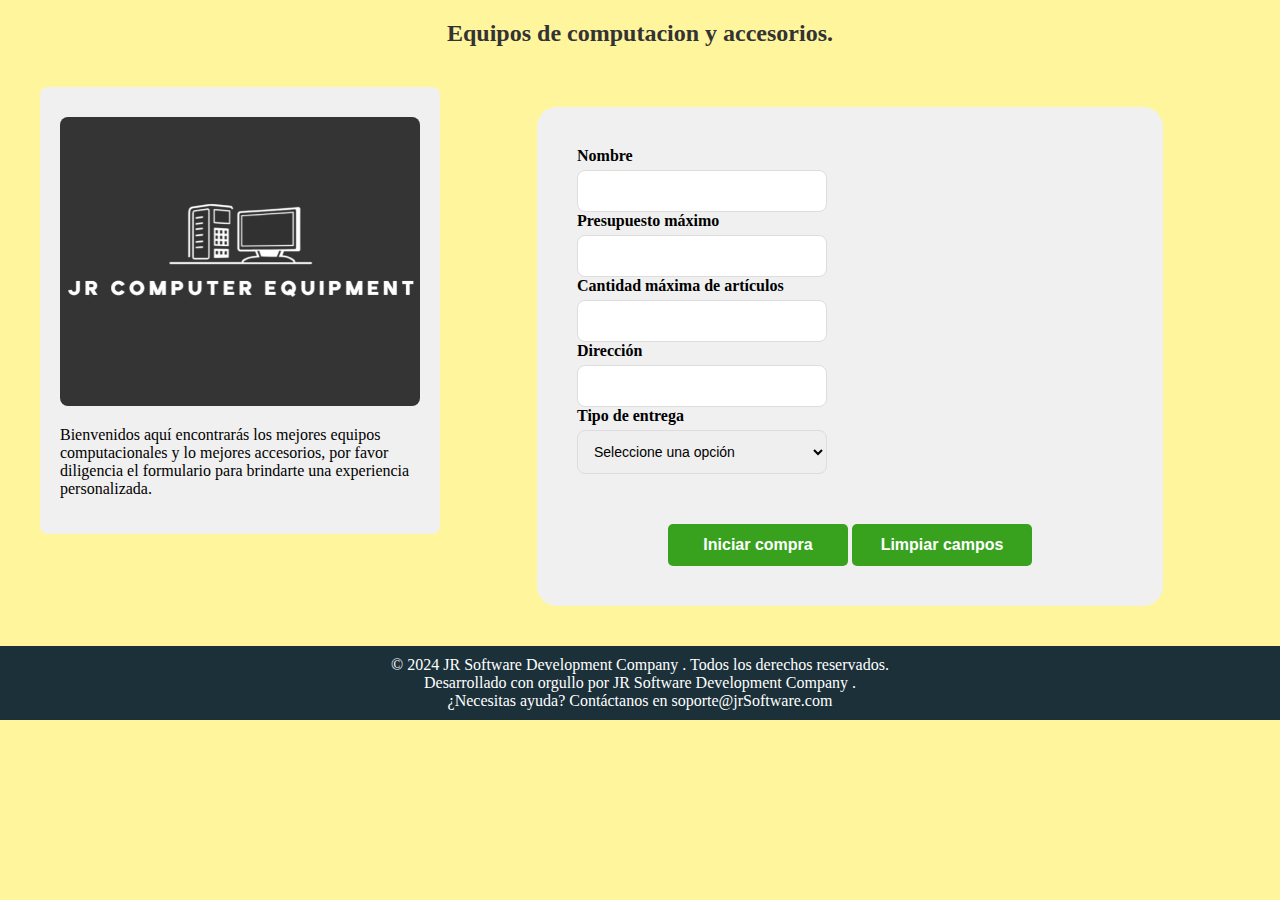
<file: proyecto_final/index.html>
<!DOCTYPE html>
<html lang="en">
<head>
    <meta charset="UTF-8">
    <meta name="viewport" content="width=device-width, initial-scale=1.0">
    <title>Requerimientos de compra</title>
    <link rel="stylesheet" href="/proyecto_final/css/styles.css">
</head>
<body>
    <header>
        <h1> Equipos de computacion y accesorios. </h1>
    </header>
    <div class="container">
    <aside>
        <img src="/imagenes/logo.png" alt="logo">
        <p>Bienvenidos aquí encontrarás los mejores equipos computacionales y lo mejores 
        accesorios, por favor diligencia el formulario para brindarte una experiencia 
        personalizada.</p>
    </aside>
    <main>
        <form id="formulario">
            <section class="inputs"> 
                <label>Nombre</label>
                <input type="text" name="nombre" id="nombre" required >
                <label>Presupuesto máximo</label>
                <input type="number" name="presupuestoMaximo"id="presupuestoMaximo"  required>
                <label>Cantidad máxima de artículos</label>
                <input type="number" name="cantidadMaxima" id="cantidadMaxima" required>
                <label>Dirección</label>
                <input type="text" name="direccion" id="direccion" required>
                <label>Tipo de entrega</label>
                <select name="selector" id="selector" required>
                    <option value="" selected disabled>Seleccione una opción</option>
                    <option>En tienda</option>
                    <option>Domicilio</option>
                </select>
            </section>
            <section class="styles_buttons">
                <nav>
                    <button>Iniciar compra</button>
                    <button id="limpiar">Limpiar campos</button>
                </nav>
            </section>
        </form>
    </main>
    </div>
    <footer>
        © 2024 JR Software Development Company . Todos los derechos reservados.
        <br>
        Desarrollado con orgullo por JR Software Development Company .
        <br>
        ¿Necesitas ayuda? Contáctanos en soporte@jrSoftware.com
    </footer>
    <script src="/proyecto_final/js/main.js"></script>
</body>
</html>
</file>
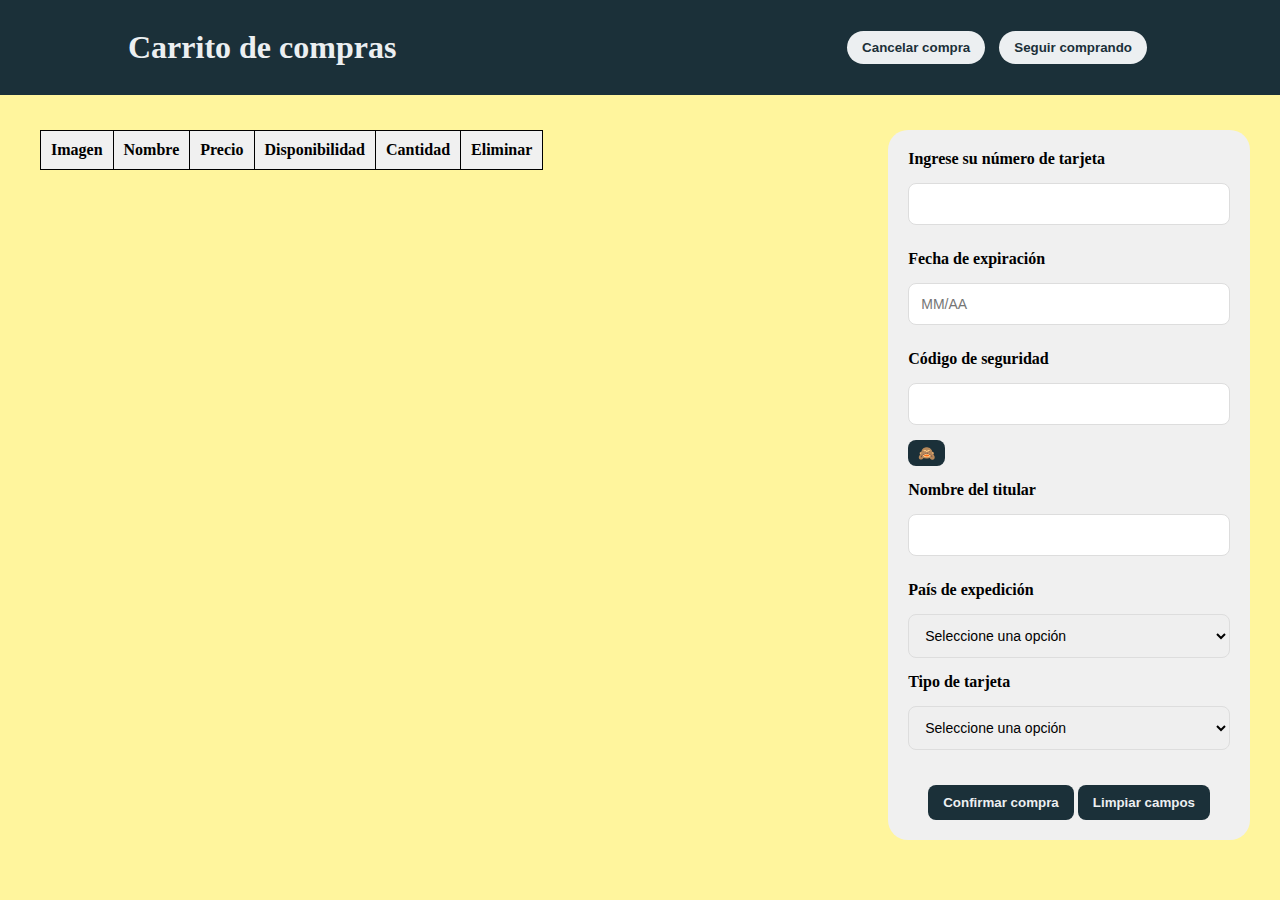
<file: proyecto_final/pages/list.html>
<!DOCTYPE html>
<html lang="en">
<head>
    <meta charset="UTF-8">
    <meta name="viewport" content="width=device-width, initial-scale=1.0">
    <title>Carrito de compras</title>
    <link rel="stylesheet" href="/proyecto_final/css/list.css">
</head>
<body>
    <header>
        <h1> Carrito de compras</h1>
        <nav>
            <button class="cancelar-compra" id="navegacion-button"> Cancelar compra</button>
            <button class="Seguir-comprando" id="navegacion-button"> Seguir comprando</button>
        </nav>
    </header>
    <main>
        <div class="container">
            <section class="table-section">
                <table>
                    <thead id="encabezado-tabla">
                        <tr>
                            <th>Imagen</th>
                            <th>Nombre</th>
                            <th>Precio</th>
                            <th>Disponibilidad</th>
                            <th>Cantidad</th>
                            <th>Eliminar</th>
                        </tr>
                    </thead>
                    <tbody class="elementos">
                    </tbody>
                </table>
            </section>
            <aside>
        <section class="form-section">
            <form id="formulario">
                <label> Ingrese su número de tarjeta</label>
                <input id="numero-tarjeta" type="number" required class="inputs-styles">
                
                <label> Fecha de expiración</label>
                <input id="fecha-expiracion" placeholder="MM/AA" type="number" required class="inputs-styles">
                
                <label> Código de seguridad </label>
                <div class="codigo-seguridad-container">
                    <input id="codigo-seguridad" type="text" oninput="cambiarLetra()" required class="inputs-styles">
                    <button id="altenar-vista" type="button" onclick="alternarVista()">🙈</button>
                </div>
                
                <label> Nombre del titular</label>
                <input id="nombre-titular" type="text" required class="inputs-styles">
                
                <label> País de expedición </label>
                <select required> 
                    <option value="" selected disabled>Seleccione una opción</option>
                    <option>Colombia</option>
                    <option>EE. UU.</option>
                    <option>España</option>
                    <option>Brasil</option>
                    <option>Chile</option>
                    <option>Argentina</option>
                    <option>Ecuador</option>
                    <option>Venezuela</option>
                    <option>Perú</option>
                    <option>Bolivia</option>
                    <option>Paraguay</option>
                </select>
                
                <label> Tipo de tarjeta </label>
                <select required>
                    <option value="" selected disabled>Seleccione una opción</option>
                    <option>Mastercard</option>
                    <option>Visa</option>
                    <option>Prepagada</option>
                </select>
                
                <nav class="styles_buttons">
                    <button type="submit" id="comfirmar">Confirmar compra</button>
                    <button type="button" id="limpiar">Limpiar campos</button>
                </nav>
            </form>
        </section>
    </aside>
    </main>
    <script src="/proyecto_final/js/datos.js"></script>
    <script src="/proyecto_final/js/productList.js"></script>
    <script src="/proyecto_final/js/list.js"></script>
</body> 
</html>
</file>
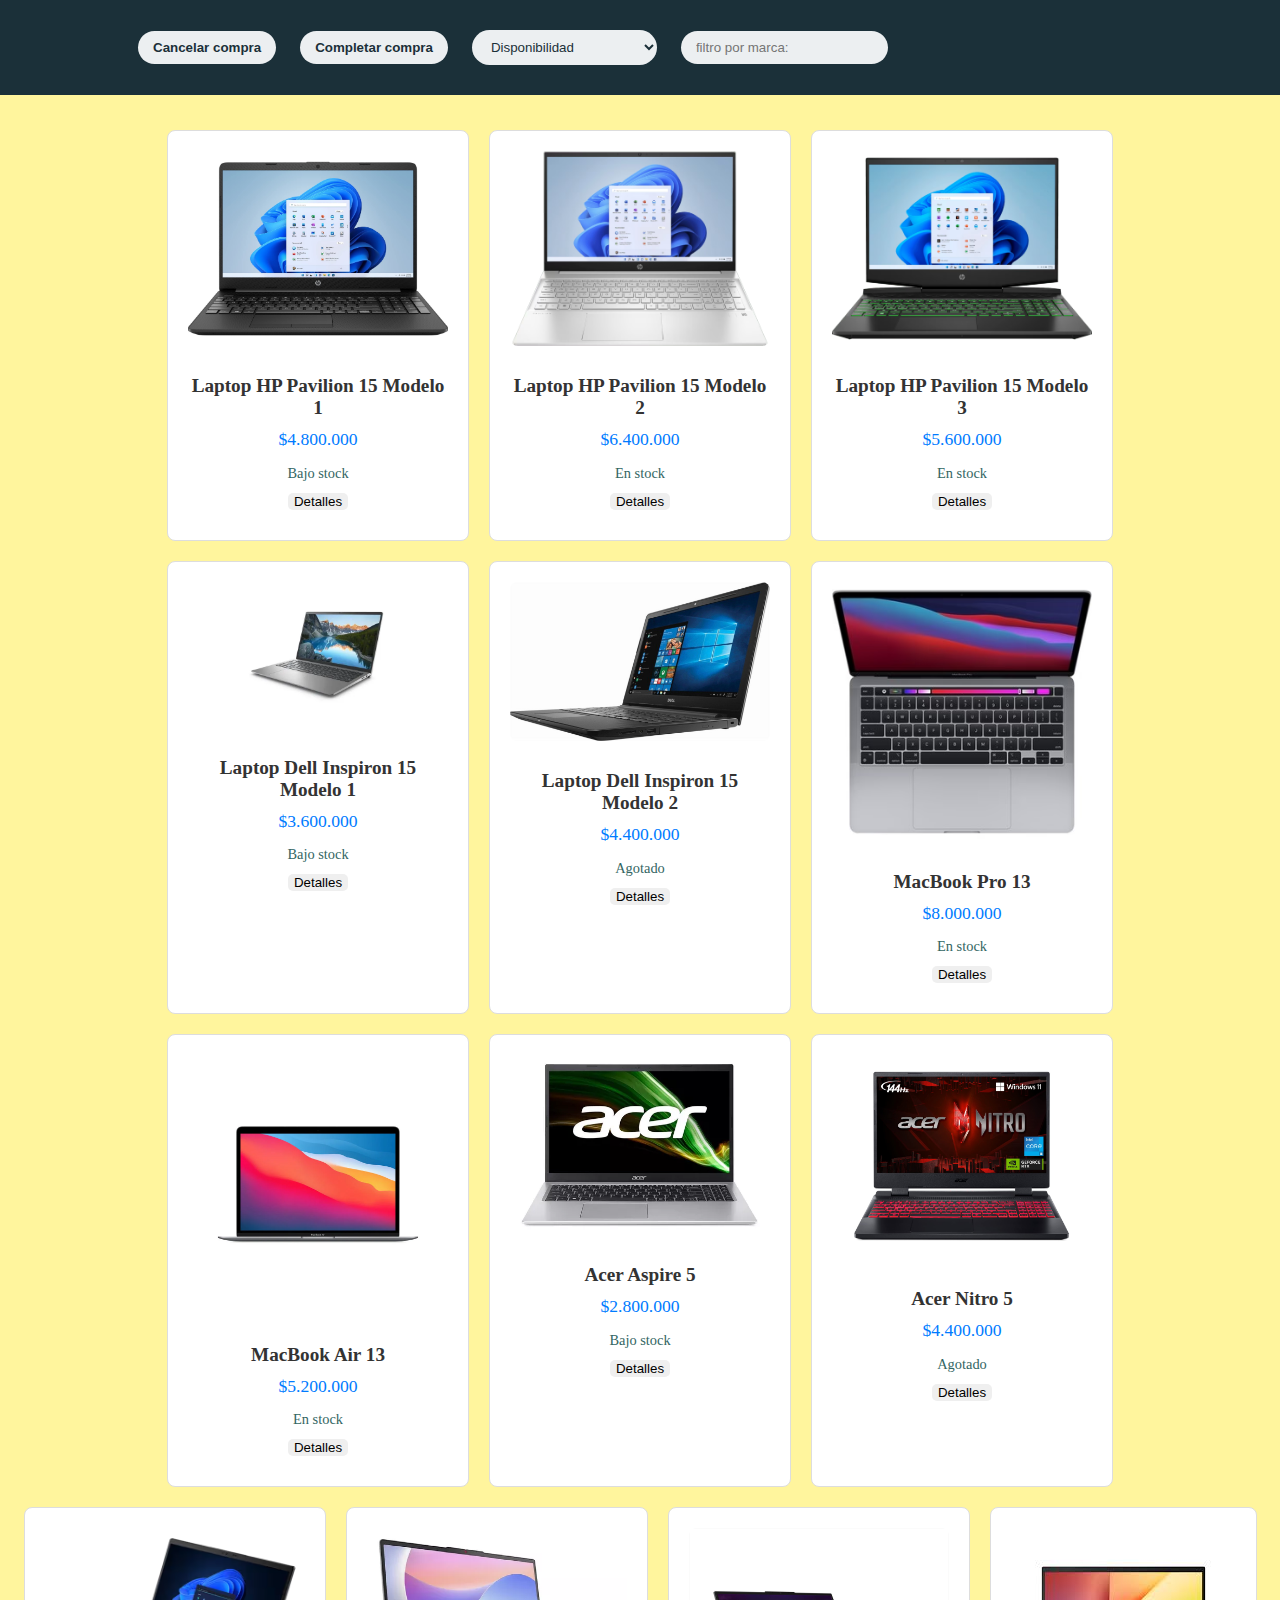
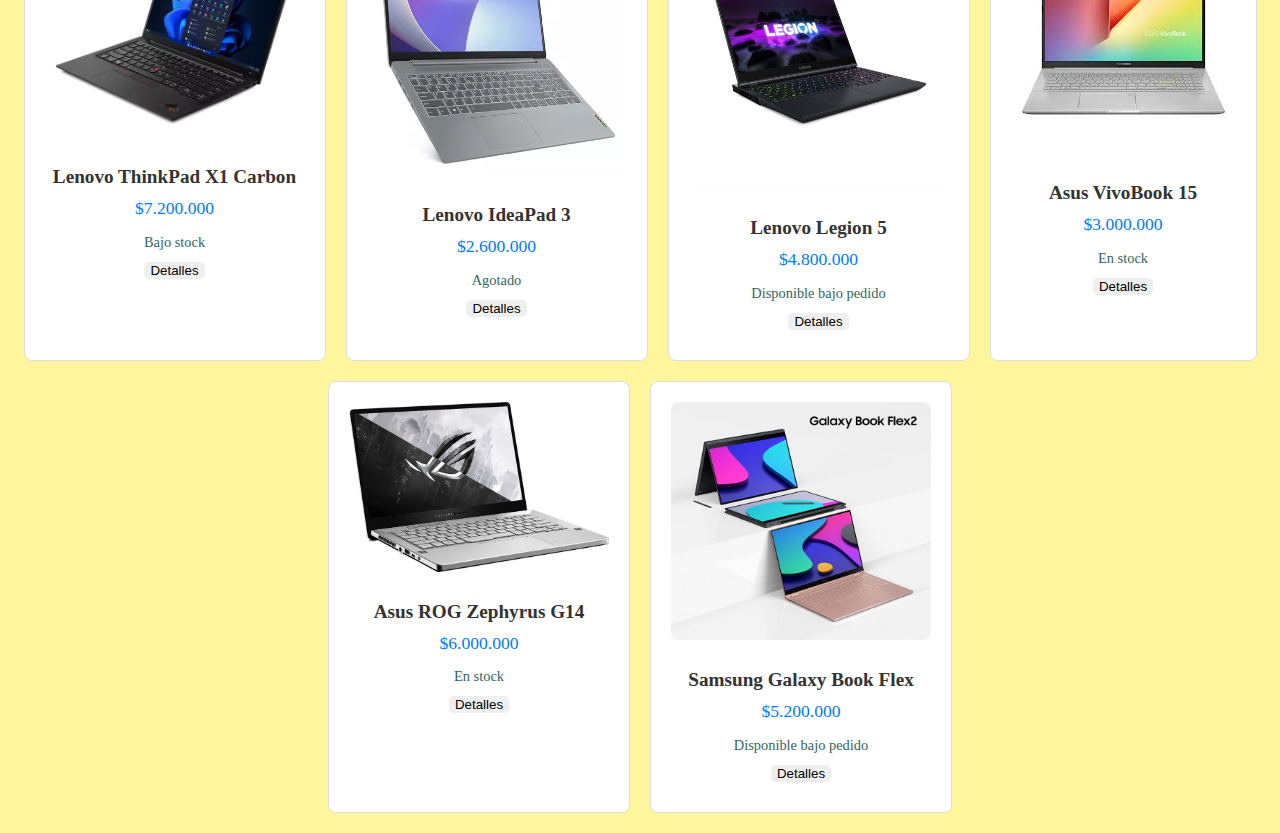
<file: proyecto_final/pages/productList.html>
<!DOCTYPE html>
<html lang="en">
<head>
    <meta charset="UTF-8">
    <meta name="viewport" content="width=device-width, initial-scale=1.0">
    <title>Lista de productos</title>
    <link rel="stylesheet" href="/proyecto_final/css/productList.css">
</head>
<body>
    <header>
        <nav>
            <button class="regresar-button" id="navegacion-button">Cancelar compra</button>
            <button class="avanzar-button" id="navegacion-button">Completar compra</button>
            <select class="filtros" id="filtro-disponibilidad">
                <option value="todos">Disponibilidad</option>
                <option>Bajo stock</option>
                <option>En stock</option>
                <option>Agotado</option>
                <option>Disponible bajo pedido</option>
            </select>
            <input type="search" class="filtros" id="filtro-marca" placeholder="filtro por marca:">
        </nav>
    </header>
    <main>
        <section>
            <article> 
                <div class="product-container">
                    
                </div>
            </article>   
        </section>
    </main>
    <script src="/proyecto_final/js/datos.js"></script>
    <script src="/proyecto_final/js/productList.js"></script>
</body>
</html>

<!-- Estrutura targetas
<div class="product-container">
    <div class="product-card">
        <img src="laptop.jpg" alt="Laptop" class="product-image">
        <h2 class="product-name">Laptop</h2>
        <p class="product-price">$1000</p>
        <p class="product-Disponibilida">Agotado</p>
    </div>
    <div class="product-card">
        <img src="teclado.jpg" alt="Teclado" class="product-image">
        <h2 class="product-name">Teclado</h2>
        <p class="product-price">$50</p>
        <p class="product-Disponibilida">En estock</p>
    </div>
</div>
-->
</file>
<file: proyecto_final/css/styles.css>
body {
    margin: 0;
    display: flex;
    flex-direction: column;
    align-items: center;
    background-color: #fff59d;
    font-family: 'Times New Roman', Times, serif
}

header {
    width: 100%;
    text-align: center;
    padding: 20px 0;
}

header h1 {
    font-size: 24px;
    color: #333;
    margin: 0;
    font-weight: bold;
}

form {
    background: #f0f0f0;
    padding: 40px;
    width: 70%;
    margin: 20px auto; 
    border-radius: 20px;
    display: grid;
    grid-template-columns: 250px 1fr;
    gap: 10px;
}

label {
    font-weight: bold;
    color: #000;
    margin-bottom: 5px;
    display: block;
}

.inputs {
    display: flex;
    flex-direction: column;
    margin-bottom: 20px;
}

input, select {
    width: 100%;
    padding: 12px;
    border: 1px solid #ddd;
    border-radius: 8px;
    box-sizing: border-box;
    font-size: 14px;
}

.styles_buttons {
    grid-column: span 2;
    text-align: center;
    margin-top: 20px;
}

button {
    width: 180px;
    border: none;
    background: #38a21e;
    padding: 12px;
    border-radius: 5px;
    color: white;
    font-size: 16px;
    cursor: pointer;
    font-weight: bold;
    transition: all 0.3 ;
}

button:hover {
    background-color: #2e8b57;
}

.container {
    display: flex;            
    justify-content: space-between;
    align-items: flex-start;  
    width: 1200px;
    margin: 0 auto;
    padding: 20px;
}

aside {
    width: 30%; 
    background-color: #f0f0f0;
    padding: 20px;
    border-radius: 8px;
}

main {
    width: 65%; 
}

aside img {
    width: 100%;
    border-radius: 8px;
    margin-top: 10px;
}

footer {
    width: 100%;
    text-align: center;
    padding: 10px;
    background-color: #1b3039;
    color: #fff;
    position: relative;
    bottom: 0;
    margin-top: auto;
}
</file>
<file: proyecto_final/css/list.css>
body {
    margin: 0;
    display: flex;
    flex-direction: column;
    background-color: #fff59d;
    font-family: 'Times New Roman', Times, serif;
}

header {
    background-color: #1b3039;
    display: flex;
    justify-content: space-between;
    align-items: center;
    height: 85px;
    padding: 5px 10%;
    margin-bottom: 15px;
}

h1 {
    color: #eceff1;
    font-weight: bold;
}

#navegacion-button {
    color: #1b3039;
    background: #eceff1;
    padding: 9px 15px;
    border: none;
    border-radius: 40px;
    cursor: pointer;
    transition: all 0.3s;
    margin: 5px;
    font-weight: bold;
}

#navegacion-button:hover {
    transform: scale(1.05);
}

table, th, td {
    border: 1px solid black;
    border-collapse: collapse;
    background: #f0f0f0;
}

th, td {
    text-align: center;
    padding: 10px;
}

.celda-imagen {
    width: 150px;
    height: auto;
}

form {
    background: #f0f0f0;
    padding: 20px;
    width: 100%;
    border-radius: 20px;
    display: grid;
    grid-template-columns: 1fr;
    gap: 15px;
}

label {
    font-weight: bold;
    color: #000;
}

.inputs-styles {
    margin-bottom: 10px;
}

input, select {
    width: 100%;
    padding: 12px;
    border: 1px solid #ddd;
    border-radius: 8px;
    box-sizing: border-box;
    font-size: 14px;
}

.codigo-seguridad-container {
    display: flex;
    flex-direction: column;
}

.codigo-seguridad-container button {
    margin-top: 5px;
    align-self: flex-start;
    padding: 5px 10px;
    font-size: 14px;
    background: #eceff1;
    border: none;
    border-radius: 8px;
    cursor: pointer;
}

.styles_buttons {
    text-align: center;
    margin-top: 20px;
}

#comfirmar, #limpiar {
    padding: 10px 15px;
    border: none;
    border-radius: 8px;
    cursor: pointer;
    background-color: #1b3039;
    color: #eceff1;
    font-weight: bold;
    transition: all 0.3s;
}

#comfirmar:hover, #limpiar:hover {
    transform: scale(1.05);
}

#altenar-vista{
    background-color: #1b3039;
    transition: 0.3s;
}

#altenar-vista:hover{
    transform: scale(1.55);
}

.container {
    display: flex;
    justify-content: flex-end; /* Alinea el formulario hacia la derecha */
    width: 100%;
    max-width: 1200px;
    margin: 0 auto;
    padding: 20px;
}

.table-section {
    flex: 3;
    margin-right: 10px; /* Ajusta el espacio entre la tabla y el formulario */
}

.form-section {
    flex: 1;
    margin-left: 10px; /* Añade un margen a la izquierda del formulario */
    margin-right: 30px;
}

.btn-eliminar{
    color: #eceff1;
    background: #1b3039;
    padding: 9px 15px;
    border: none;
    border-radius: 40px;
    cursor: pointer;
    transition: all 0.3s;
    margin: 5px;
    font-weight: bold;
}

.btn-eliminar:hover{
    transform: scale(1.05);
}
</file>
<file: proyecto_final/css/productList.css>
body {
    margin: 0;
    display: flex;
    flex-direction: column;
    background-color: #fff59d;
    font-family: 'Times New Roman', Times, serif;
}
header{
    background-color: #1b3039;
    display: flex;
    justify-content: space-between;
    align-items: center;
    height: 85px;
    padding: 5px 10%;
    margin-bottom: 15px;
}

#navegacion-button{
    color: #1b3039;
    background: #eceff1;
    padding: 9px 15px;
    border: none;
    border-radius: 40px;
    cursor: pointer;
    transition: all 0.3s;
    margin: 10px;
    font-weight: bold;
}

#navegacion-button:hover{
    transform: scale(1.05);
}

.filtros{  
    color: #1b3039;
    background: #eceff1;
    padding: 9px 15px;
    border: none;
    border-radius: 40px;
    cursor: pointer;
    margin: 10px;
}

.product-container {
    display: flex;
    flex-wrap: wrap;
    gap: 20px; 
    justify-content: center;
    padding: 20px;
}


.product-card {
    background-color: #fff;
    border: 1px solid #ddd;
    border-radius: 8px;
    padding: 20px;
    max-width: 260px;
    text-align: center;
    transition: all 0.3s
}

.product-card:hover {
    transform: scale(1.05); 
}

.product-image {
    width: 100%;
    height: auto;
    border-radius: 8px;
    margin-bottom: 15px;
}

.product-name {
    font-size: 1.2em;
    margin: 10px 0;
    color: #333;
}

.product-price {
    font-size: 1.1em;
    color: #007bff;
    margin: 10px 0;
}

.product-disponibilidad {
    font-size: 0.9em;
    color: #336663;
    margin-bottom: 10px;
}

.input-cantidad{
    margin: 15px;
}

.details-button{
    border-radius: 5px;
    border: transparent;
    margin-bottom: 10px;
}

.product-descripcion{
    font-size: 0.9em;
    color: #333;
    margin: 10px 0;
}

.product-modelo{
    font-size: 0.9em;
    color: #007bff;
    margin: 10px 0;
}

.product-marca{
    font-size: 0.9em;
    color: #336663;
    margin: 1px 0;
}


.carrito-button{
    border-radius: 5px;
    border: transparent;
}
</file>
